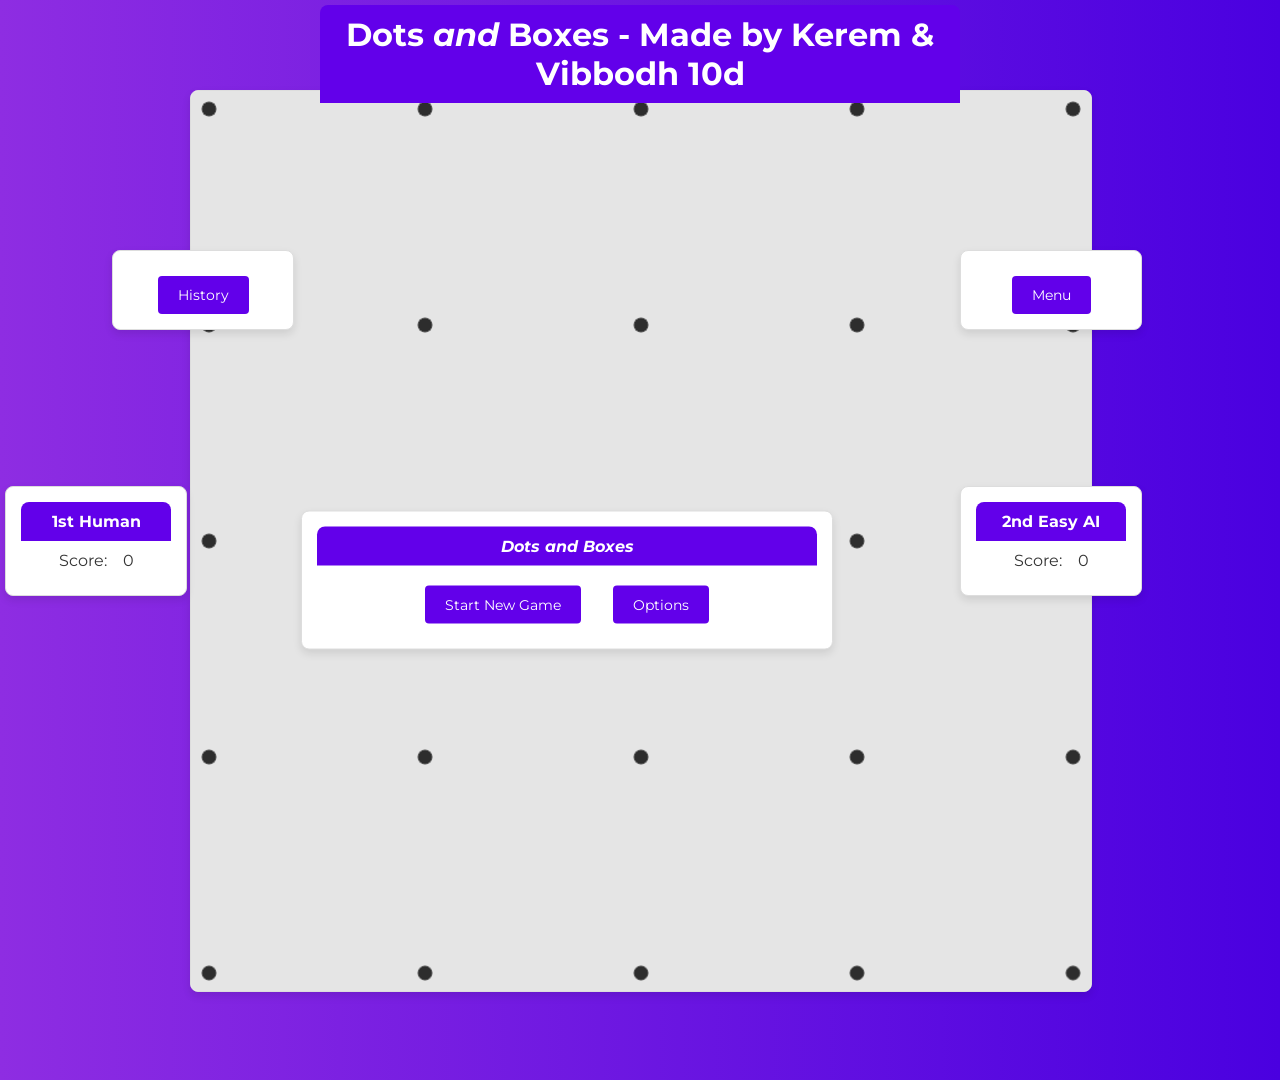
<file: index.html>
<html>
<head>
    <meta charset="utf-8">
    <meta name="viewport" content="width=device-width, height=device-height, initial-scale=1.0, maximum-scale=1.0, user-scalable=no">
    <link id="css1" rel="stylesheet" type="text/css" href="default.css">
    <link rel="shortcut icon" href="logo.webp" type="image/x-icon">
    <title>Dots and Boxes</title>
    <script type="text/javascript" src="compiled.js"></script>
    <link rel="preconnect" href="https://fonts.googleapis.com">
    <link rel="preconnect" href="https://fonts.gstatic.com" crossorigin>
    <link href="https://fonts.googleapis.com/css2?family=Montserrat:ital,wght@0,100..900;1,100..900&display=swap" rel="stylesheet">
</head>
<body>
    <div class="container">
        <div id="gameArea">
            <canvas id="gameCanvas">Your browser doesn't support "canvas".</canvas>
        </div>
    
        <div id="alphaPanel" class="panel alpha-panel">
            <div class="panel-top">
                <span id="alpha_name">Alpha</span>
            </div>
            <div class="panel-bottom">
                Score: <span id="alpha_score">0</span>
            </div>
        </div>
    
        <div id="betaPanel" class="panel beta-panel">
            <div class="panel-top">
                <span id="beta_name">Beta</span>
            </div>
            <div class="panel-bottom">
                Score: <span id="beta_score">0</span>
            </div>
        </div>
    
        <div id="backPanel" class="panel back-panel">
            <input type="button" onclick="showMenu();" value="Menu">
        </div>
    
        <div id="historyPanel" class="panel history-panel">
            <input type="button" onclick="showHistory();" value="History">
        </div>
    
        <div id="menuPanel" class="panel menu-panel">
            <div class="panel-top">
                <em>Dots and Boxes</em>
            </div>
            <div class="panel-bottom">
                <span id="resumeButton"><input type="button" onclick="resumeGame();" value="Resume Game"></span><br>
                <input type="button" onclick="newGame();" value="Start New Game"><br>
                <input type="button" onclick="options();" value="Options"><br>
            </div>
        </div>

        <div class="headerText panel-top">
            Dots <em>and</em> Boxes - Made by Kerem & Vibbodh 10d
        </div>
    
        <div id="howToPanel" class="panel how-to-panel">
            <div class="panel-top">
                <em>How to Play</em>
            </div>
            <div class="panel-bottom">
                <p>The game starts with an empty square grid of dots. Starting with player one each player takes turns adding a single horizontal or vertical line to connect unjoined dots. When a player connects the fourth side of a 1x1 box they score one point and take another turn. The player with the most points at the end of the game wins.</p>
                <input type="button" onclick="showMenu();" value="Back to Menu">
            </div>
        </div>
    
        <div id="optionsPanel" class="panel options-panel">
            <div class="panel-top">
                <em>Options</em>
            </div>
            <div class="panel-bottom">
                <div class="option">
                    Grid size <span id="board_size">5 x 5</span>
                    <div class="styled-select">
                        <select id="size" onChange="get_size(this.value);">
                            <option>3</option><option>4</option><option>5</option><option>6</option><option>7</option><option>8</option><option>9</option><option selected>10</option>
                        </select>
                    </div>
                </div>
                <div class="option">
                    <div class="panel-top">
                        <span id="alpha_name">Player 1</span>
                    </div>
                    <div class="panel-bottom">
                        <div class="styled-select">
                            <select id="alpha_list" onChange="change_alpha();">
                                <option selected>Human</option><option>Easy AI</option><option>Medium AI</option><option>Hard AI</option><option>Expert AI</option><option>Master AI</option>
                            </select>
                        </div>
                    </div>
                </div>
                <div class="option">
                    <div class="panel-top">
                        <span id="beta_name">Player 2</span>
                    </div>
                    <div class="panel-bottom">
                        <div class="styled-select">
                            <select id="beta_list" onChange="change_beta();">
                                <option>Human</option><option selected>Easy AI</option><option>Medium AI</option><option>Hard AI</option><option>Expert AI</option><option>Master AI</option>
                            </select>
                        </div>
                    </div>
                </div>
                <input type="button" onclick="showMenu();" value="Back to Menu">
            </div>
        </div>
    
        <div id="historyList" class="panel history-list">
            <div class="panel-top">
                <b>Move History:</b>
            </div>
            <div class="panel-bottom">
                <select id="history" size="10" onchange="change_history();"></select>
                <input type="button" onclick="resumeGame();" value="Resume Game">
            </div>
        </div>
    
        <div id="messageBox" class="panel message-box">
            <div class="panel-top">
                <b>Dots and Boxes</b>
            </div>
            <div class="panel-bottom">
                <span id="messageText">Message</span><br><br>
                <input type="button" onclick="newGame();" value="Start New Game"><br>
                <input type="button" onclick="showMenu();" value="Back to Menu">
            </div>
        </div>
    </div>
</body>
</html>
</file>
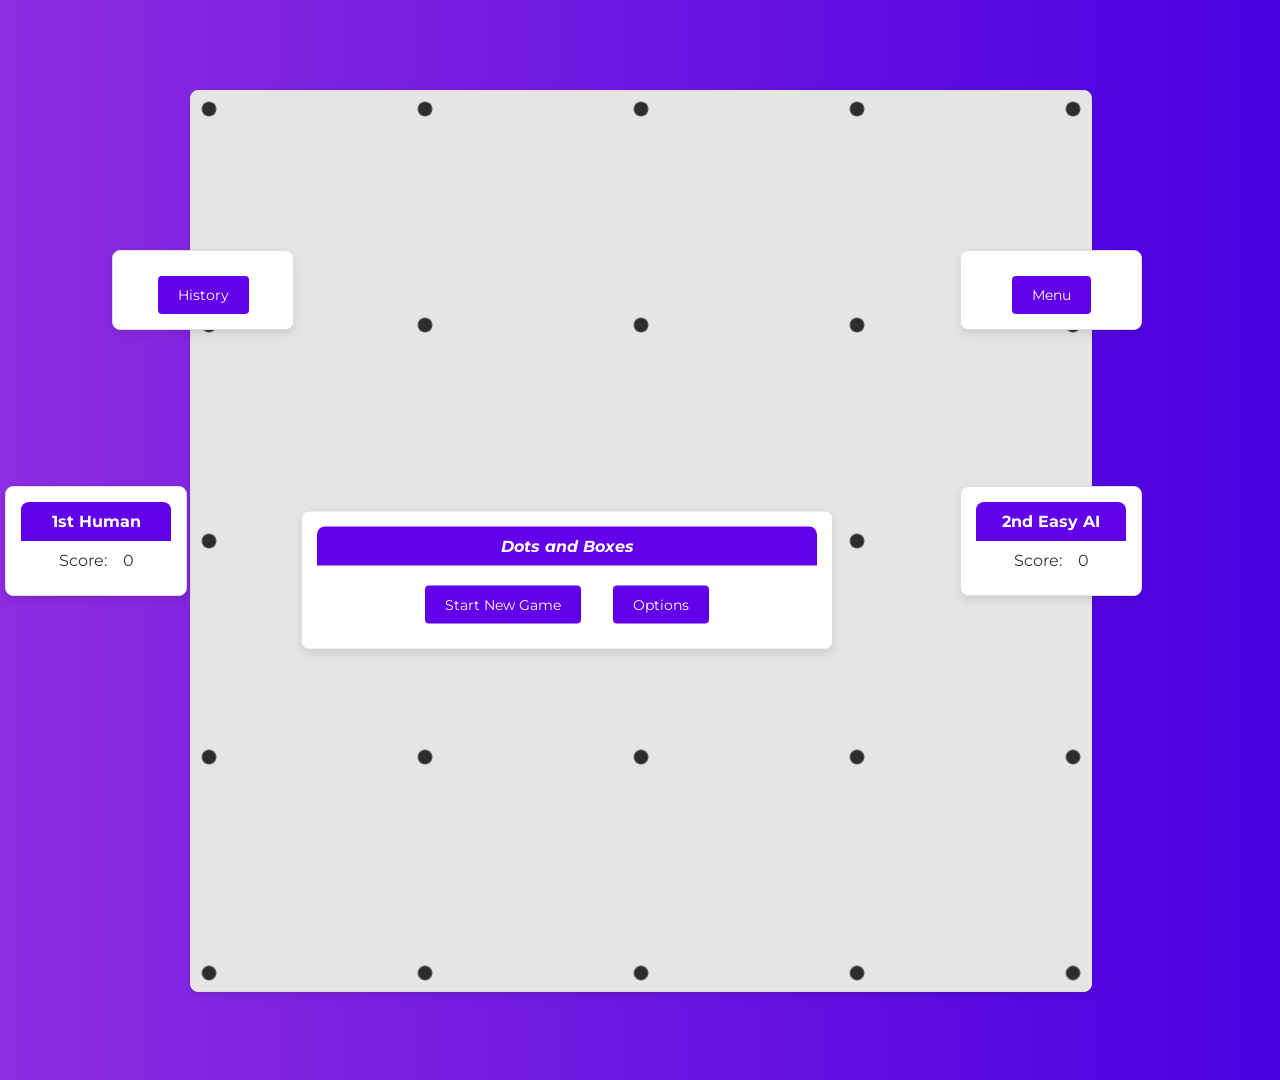
<file: boxes.html>
<html>
<head>
    <meta charset="utf-8">
    <meta name="viewport" content="width=device-width, height=device-height, initial-scale=1.0, maximum-scale=1.0, user-scalable=no">
    <link id="css1" rel="stylesheet" type="text/css" href="default.css">
    <link rel="shortcut icon" href="logo.webp" type="image/x-icon">
    <title>Dots and Boxes</title>
    <script type="text/javascript" src="compiled.js"></script>
    <link rel="preconnect" href="https://fonts.googleapis.com">
    <link rel="preconnect" href="https://fonts.gstatic.com" crossorigin>
    <link href="https://fonts.googleapis.com/css2?family=Montserrat:ital,wght@0,100..900;1,100..900&display=swap" rel="stylesheet">
</head>
<body>
    <div class="container">
        <div id="gameArea">
            <canvas id="gameCanvas">Your browser doesn't support "canvas".</canvas>
        </div>
    
        <div id="alphaPanel" class="panel alpha-panel">
            <div class="panel-top">
                <span id="alpha_name">Alpha</span>
            </div>
            <div class="panel-bottom">
                Score: <span id="alpha_score">0</span>
            </div>
        </div>
    
        <div id="betaPanel" class="panel beta-panel">
            <div class="panel-top">
                <span id="beta_name">Beta</span>
            </div>
            <div class="panel-bottom">
                Score: <span id="beta_score">0</span>
            </div>
        </div>
    
        <div id="backPanel" class="panel back-panel">
            <input type="button" onclick="showMenu();" value="Menu">
        </div>
    
        <div id="historyPanel" class="panel history-panel">
            <input type="button" onclick="showHistory();" value="History">
        </div>
    
        <div id="menuPanel" class="panel menu-panel">
            <div class="panel-top">
                <em>Dots and Boxes</em>
            </div>
            <div class="panel-bottom">
                <span id="resumeButton"><input type="button" onclick="resumeGame();" value="Resume Game"></span><br>
                <input type="button" onclick="newGame();" value="Start New Game"><br>
                <input type="button" onclick="options();" value="Options"><br>
            </div>
        </div>
    
        <div id="howToPanel" class="panel how-to-panel">
            <div class="panel-top">
                <em>How to Play</em>
            </div>
            <div class="panel-bottom">
                <p>The game starts with an empty square grid of dots. Starting with player one each player takes turns adding a single horizontal or vertical line to connect unjoined dots. When a player connects the fourth side of a 1x1 box they score one point and take another turn. The player with the most points at the end of the game wins.</p>
                <input type="button" onclick="showMenu();" value="Back to Menu">
            </div>
        </div>
    
        <div id="optionsPanel" class="panel options-panel">
            <div class="panel-top">
                <em>Options</em>
            </div>
            <div class="panel-bottom">
                <div class="option">
                    Grid size <span id="board_size">5 x 5</span>
                    <div class="styled-select">
                        <select id="size" onChange="get_size(this.value);">
                            <option>3</option><option>4</option><option>5</option><option>6</option><option>7</option><option>8</option><option>9</option><option selected>10</option>
                        </select>
                    </div>
                </div>
                <div class="option">
                    <div class="panel-top">
                        <span id="alpha_name">Player 1</span>
                    </div>
                    <div class="panel-bottom">
                        <div class="styled-select">
                            <select id="alpha_list" onChange="change_alpha();">
                                <option selected>Human</option><option>Easy AI</option><option>Medium AI</option><option>Hard AI</option><option>Expert AI</option><option>Master AI</option>
                            </select>
                        </div>
                    </div>
                </div>
                <div class="option">
                    <div class="panel-top">
                        <span id="beta_name">Player 2</span>
                    </div>
                    <div class="panel-bottom">
                        <div class="styled-select">
                            <select id="beta_list" onChange="change_beta();">
                                <option>Human</option><option selected>Easy AI</option><option>Medium AI</option><option>Hard AI</option><option>Expert AI</option><option>Master AI</option>
                            </select>
                        </div>
                    </div>
                </div>
                <input type="button" onclick="showMenu();" value="Back to Menu">
            </div>
        </div>
    
        <div id="historyList" class="panel history-list">
            <div class="panel-top">
                <b>Move History:</b>
            </div>
            <div class="panel-bottom">
                <select id="history" size="10" onchange="change_history();"></select>
                <input type="button" onclick="resumeGame();" value="Resume Game">
            </div>
        </div>
    
        <div id="messageBox" class="panel message-box">
            <div class="panel-top">
                <b>Dots and Boxes</b>
            </div>
            <div class="panel-bottom">
                <span id="messageText">Message</span><br><br>
                <input type="button" onclick="newGame();" value="Start New Game"><br>
                <input type="button" onclick="showMenu();" value="Back to Menu">
            </div>
        </div>
    </div>
</body>
</html>
</file>
<file: default.css>
body {
	background: linear-gradient(to right, #8e2de2, #4a00e0);
	font-family: 'Montserrat', sans-serif;
	color: #333;
	margin: 0;
	padding: 0;
	position: relative;
	height: 120vh;
	width: 100%;
}

#menuPanel, #historyList, #howToPanel, #optionsPanel, #messageBox {
	position: absolute;
	left: 65%;
	top: 60%;
	transform: translate(-50%, -50%);
	width: 500px;
}

#gameArea {
	position: absolute;
	top: 50%;
	left: 50%;
	width: 100%;
	height: 100%;
}

#gameCanvas {
	width: 100%;
	height: 100%;
	background-color: #fff;
	border: 1px solid #ddd;
	border-radius: 8px;
	box-shadow: 0 4px 8px rgba(0, 0, 0, 0.1);
}

.panel {
	justify-content: center;
	background-color: #fff;
	border: 1px solid #ddd;
	border-radius: 8px;
	box-shadow: 0 4px 8px rgba(0, 0, 0, 0.1);
	margin: 10px;
	padding: 15px;
	width: 80%;
	max-width: 500px;
}

.panel-top {
	text-align: center;
	background-color: #6200ea;
	color: #fff;
	font-weight: bold;
	padding: 10px;
	border-top-left-radius: 8px;
	border-top-right-radius: 8px;
}

.panel-bottom {
	justify-content: center;
	padding: 10px;
	display: flex;
	flex-direction: row;
	gap: 1rem;
}

.option {
	margin-bottom: 15px;
}

input[type=button] {
	background-color: #6200ea;
	color: #fff;
	border: none;
	border-radius: 4px;
	padding: 10px 20px;
	font-size: 14px;
	font-family: 'Montserrat';
	cursor: pointer;
	transition: background-color 0.3s ease;
	margin-top: 10px;
}

input[type=button]:hover {
	background-color: #3700b3;
}

.styled-select select {
	padding: 10px;
	font-size: 16px;
	border: 1px solid #ddd;
	border-radius: 4px;
	background-color: #fff;
	transition: border-color 0.3s ease;
	width: 100%;
	box-sizing: border-box;
}

.styled-select select:focus {
	border-color: #6200ea;
	outline: none;
}

#backPanel {
	display: flex;
	position: absolute;
	right: 10%;
	transform: translate(0, 0);
	width: 150px;
	top: 15rem;
}

#historyPanel {
	display: flex;
	position: absolute;
	left: 8%;
	top: 15rem;
	transform: translate(0, 0);
	width: 150px;
	justify-content: center;
}

.alpha-panel {
	left: 50%;
	width: 150px;
	position: absolute;
	top: 50%;
}

.beta-panel {
	right: 10%;
	width: 150px;
	position: absolute;
	top: 50%;
}

.history-list, .how-to-panel, .options-panel {
	width: 80%;
	left: 50%;
	top: 50%;
	transform: translate(-50%, -50%);
}
.headerText{
	font-size: 2rem;
	position: absolute;
	left: 50%;
	top: 5%;
	transform: translate(-50%, -50%);
	box-shadow: 5px solid grey;
}
</file>
